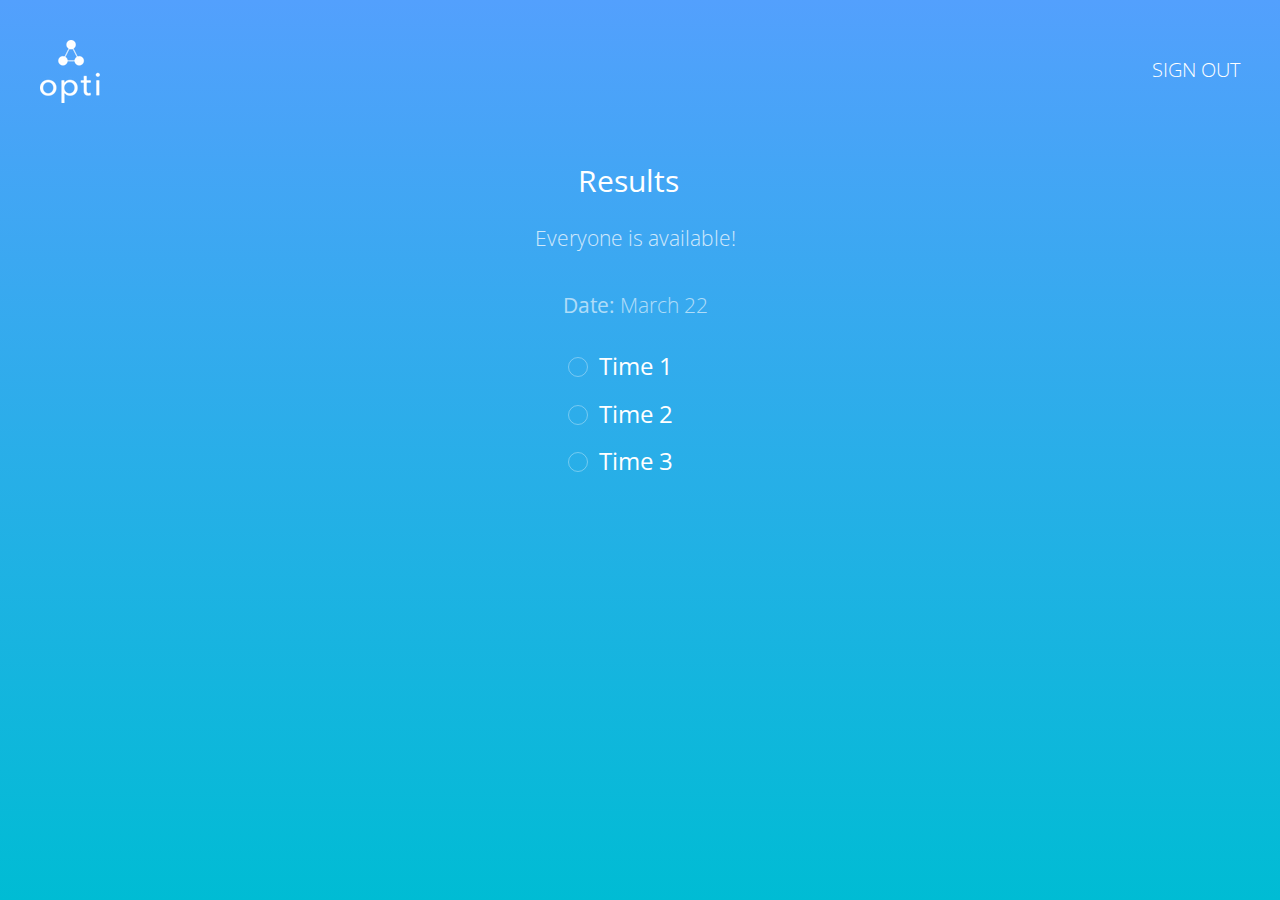
<file: templates/app-results.html>
<html lang="en">
<head>
  <meta charset="utf-8">
  <meta name="viewport" content="width=device-width, initial-scale=1.0, maximum-scale=1.0, user-scalable=no"/>

  <link href='//fonts.googleapis.com/css?family=Open+Sans:400,300,700' rel='stylesheet' type='text/css'>
  <link rel="stylesheet" href="/static/css/materialize.css">
  <link rel="stylesheet" href="/static/css/animate.css">
  <link rel="stylesheet" href="/static/css/app.css">
</head>

<body>
  <img id="logo" src="/static/img/logo-white.png">
  <a id="signout" href="/signout">SIGN OUT</a>
  <div class="container">

    <div id="container-meeting-name" style="display:none">
      <div class="row">
        <div class="input-field col offset-s1 s10">
          <span class="input-description">What&rsquo;s the meeting about?</span>
        </div>
      </div>
      <div class="row">
        <div class="input-field col offset-s1 s10">
          <input id="meeting-name" type="text" class="validate" spellcheck='false' autofocus>
        </div>
      </div>
    </div>

    <div id="container-meeting-time" style="display:none">
      <div class="row">
        <div class="input-field col offset-s1 s10">
          <span class="input-description">When do you want to meet?</span>
        </div>
      </div>
      <div class="row">
        <div class="input-field col offset-s1 s10">
          <input id="meeting-time" type="text" class="validate" spellcheck='false' autofocus placeholder="DD/MM">
        </div>
      </div>
    </div>

    <div id="container-results">
      <div class="row">
        <div class="input-field col offset-s5 s6" style=>
          <span class="input-description">Results</span>
        </div>
      </div>
      <div class="row">
        <div class="input-field ">
          <span class="results-status">Everyone is available!</span>
        </div>
      </div>
      <div class="row">
        <div class="input-field col s12">
          <span class="results-date"><span style="font-weight: normal">Date:</span> March 22</span>
        </div>
      </div>
      <div class="row">
        <div class="input-field offset-s5 s6">
            <input class="with-gap" name="group1" type="radio" id="test1" />
            <label for="test1">Time 1</label>
          <br><br>
            <input class="with-gap" name="group1" type="radio" id="test2" />
            <label for="test2">Time 2</label>
          <br><br>
            <input class="with-gap" name="group1" type="radio" id="test3"  />
            <label for="test3">Time 3</label>
          


        </div>
      </div>
    </div>

  </div>
  <script src="/static/js/underscore.js"></script>
  <!--<script src="/static/js/backbone.js"></script>-->
  <script src="/static/js/jquery-2.1.1.min.js"></script>
  <script src="/static/js/materialize.js"></script>
  <script>
    var Meeting = {
      name: "",
      date: "",
      duration: "",
      location: "",
      invitees: []
    };

    function submitMeeting() {
      $.ajax({
        type: "POST",
        url: "/results",
        data: JSON.stringify(Meeting),
        contentType : "application/json",
        success: function success(data, textStatus) {
          if (textStatus !== "success") {
            alert("Something went wrong :(")
            console.log(data);
            return
          }
          alert(JSON.stringify(data));
        }
      });
    }

    function transition(oldName, newName) {
      var oldEl = $("#container-meeting-" + oldName);
      var newEl = $("#container-meeting-" + newName);

      oldEl.css("-webkit-animation-duration", "0.5s")
      newEl.css("-webkit-animation-duration", "0.5s")

      $("#press-enter").fadeOut('slow');
      oldEl.addClass("animated fadeOutUp");
      oldEl.one('webkitAnimationEnd', function() {
        oldEl.hide();
        newEl.show();
        newEl.addClass("animated fadeInUp");
        newEl.fadeIn(function() {
          $(newEl).find("input").focus();
        });
        $("#press-enter").fadeIn('slow');
      });
    }

    $("#meeting-name").keyup(function (e) {
      if (e.keyCode === 13) {
        Meeting.name = $("#meeting-name").val();
        transition("name", "time");
      }
    });

    $("#meeting-time").keyup(function (e) {
      if (e.keyCode === 13) {
        Meeting.time = $("#meeting-time").val();
        transition("time", "duration");
      }
    });

    $("#meeting-duration").keyup(function (e) {
      if (e.keyCode === 13) {
        Meeting.duration = $("#meeting-duration").val();
        transition("duration", "location");
      }
    });

    $("#meeting-location").keyup(function (e) {
      if (e.keyCode === 13) {
        Meeting.location = $("#meeting-location").val();
        transition("location", "invite");
      }
    });

    $("#meeting-invite").keyup(function (e) {
      if (e.keyCode === 13) {
        $("#meeting-invite").val().split(",").forEach(function (chunk) {
          Meeting.invitees.push(chunk.trim());
        });
        submitMeeting();
        // transition("duration", "invite");
      }
    });

    // var FormView = Backbone.View.extend({

    //   events: {
    //     "click .icon":          "open",
    //     "click .button.edit":   "openEditDialog",
    //     "click .button.delete": "destroy"
    //   },

    //   initialize: function() {
    //     this.listenTo(this.model, "change", this.render);
    //   },

    //   render: function() {
    //     ...
    //   }

    // });
  </script>
</body>
</html>
</file>
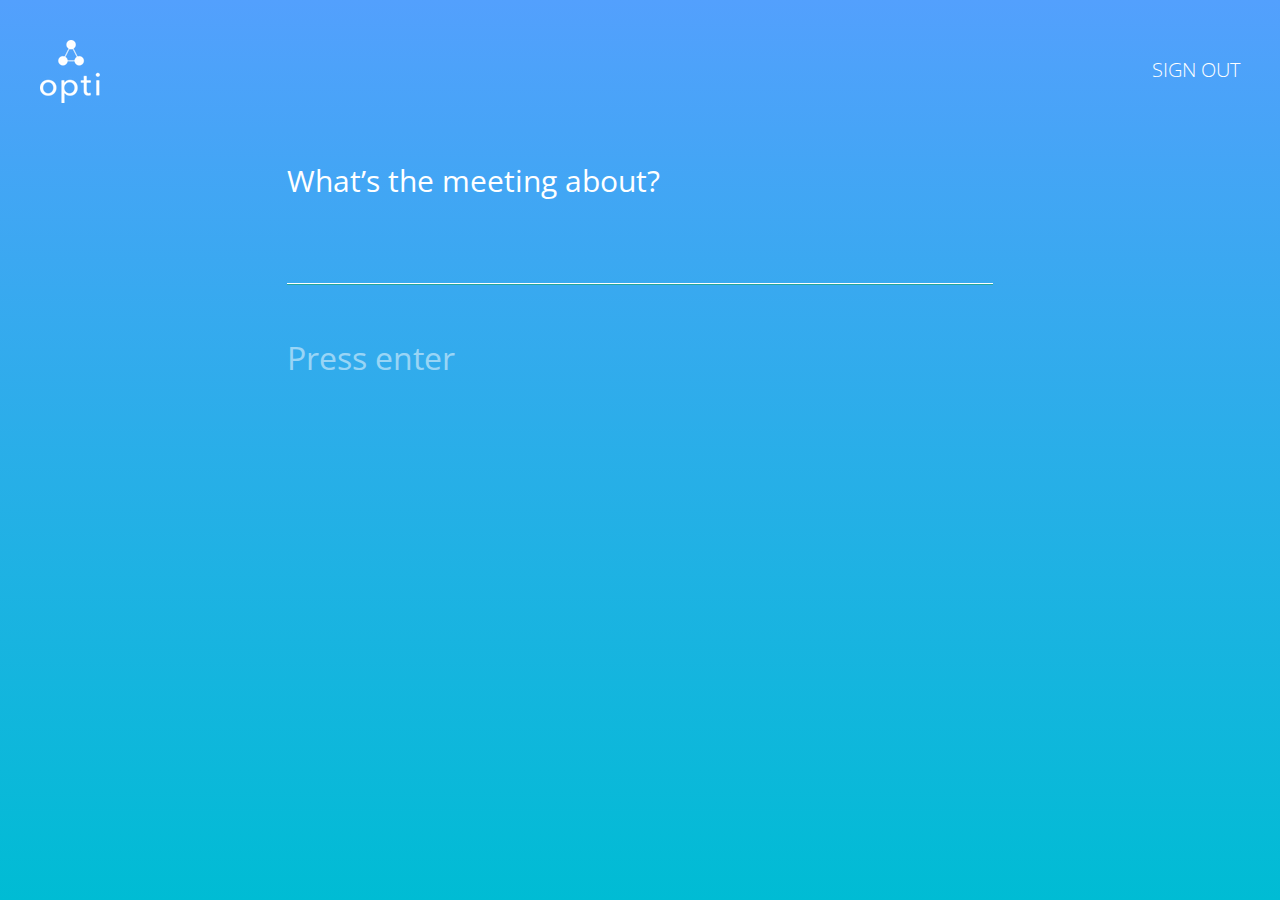
<file: templates/app.html>
<html lang="en">
<head>
  <meta charset="utf-8">
  <meta name="viewport" content="width=device-width, initial-scale=1.0, maximum-scale=1.0, user-scalable=no"/>

  <link href='//fonts.googleapis.com/css?family=Open+Sans:400,300,700' rel='stylesheet' type='text/css'>
  <link rel="stylesheet" href="/static/css/materialize.css">
  <link rel="stylesheet" href="/static/css/animate.css">
  <link rel="stylesheet" href="/static/css/app.css">
</head>

<body>
  <img id="logo" src="/static/img/logo-white.png">
  <a id="signout" href="/signout">SIGN OUT</a>
  <div class="container">

    <div id="container-meeting-name">
      <div class="row">
        <div class="input-field col offset-s1 s10">
          <span class="input-description">What&rsquo;s the meeting about?</span>
        </div>
      </div>
      <div class="row">
        <div class="input-field col offset-s1 s10">
          <input id="meeting-name" type="text" class="validate" spellcheck='false' autofocus>
        </div>
      </div>
    </div>

    <div id="container-meeting-time" style="display:none">
      <div class="row">
        <div class="input-field col offset-s1 s10">
          <span class="input-description">When do you want to meet?</span>
        </div>
      </div>
      <div class="row">
        <div class="input-field col offset-s1 s10">
          <input id="meeting-time" type="text" class="validate" spellcheck='false' autofocus placeholder="DD/MM">
        </div>
      </div>
    </div>

    <div id="container-meeting-duration" style="display:none">
      <div class="row">
        <div class="input-field col offset-s1 s10">
          <span class="input-description">How long is the meeting?</span>
        </div>
      </div>
      <div class="row">
        <div class="input-field col offset-s1 s10">
          <input id="meeting-duration" type="text" class="validate" spellcheck='false' placeholder="30 mins">
        </div>
      </div>
    </div>

    <div id="container-meeting-location" style="display:none">
      <div class="row">
        <div class="input-field col offset-s1 s10">
          <span class="input-description">Where is the meeting?</span>
        </div>
      </div>
      <div class="row">
        <div class="input-field col offset-s1 s10">
          <input id="meeting-location" type="text" class="validate" spellcheck='false' placeholder="tepper school of business rm #152">
        </div>
      </div>
    </div>

    <div id="container-meeting-invite" style="display:none">
      <div class="row">
        <div class="input-field col offset-s1 s10">

          <span class="input-description">Who do you want to invite?</span>
        </div>
      </div>
      <div class="row">
        <div class="input-field col offset-s1 s10">
          <input id="meeting-invite" list="emails" type="text" class="validate" spellcheck='false' placeholder="">
        </div>
      </div>
    </div>

    <div id="container-results" style="display:none">
      <div class="row">
        <div class="input-field col offset-s5 s6" style=>
          <span class="input-description">Results</span>
        </div>
      </div>
      <div class="row">
        <div class="input-field ">
          <span class="results-status">Everyone is available!</span>
        </div>
      </div>
      <div class="row">
        <div class="input-field col s12">
          <span class="results-date"><span style="font-weight: normal">Date:</span> February 24 </span>
        </div>
      </div>
      <div class="row">
        <div class="input-field offset-s5 s6">
            <input class="with-gap time-option" name="group1" type="radio" id="time1" />
            <label for="time1">loading...</label>
          <br><br>
            <input class="with-gap time-option" name="group1" type="radio" id="time2" />
            <label for="time2">loading...</label>
          <br><br>
            <input class="with-gap time-option" name="group1" type="radio" id="time3" />
            <label for="time3">loading...</label>
        </div>
      </div>
    </div>

    <div id="container-meeting-status" style="display:none">
      <div class="row">
        <div class="input-field col offset-s4">
          <span class="input-description">Meeting scheduled!</span>
        </div>
      </div>
    </div>

    <div class="row">
      <div class="input-field col offset-s1 s10">
        <span id="press-enter">Press enter</span>
      </div>
    </div>

  </div>
  <script src="//js.pusher.com/2.2/pusher.min.js"></script>
  <script src="/static/js/underscore.js"></script>
  <!--<script src="/static/js/backbone.js"></script>-->
  <script src="/static/js/jquery-2.1.1.min.js"></script>
  <script src="/static/js/materialize.js"></script>
  <script>

    // Pusher.log = function(message) {
    //   if (window.console && window.console.log) {
    //     window.console.log(message);
    //   }
    // };

    var pusher = new Pusher('d4e7e5fff78e15c3eaa8');
    var channel = pusher.subscribe('opti');
    channel.bind('changed', function(data) {
      console.log("PUSHER:::")
      console.log(JSON.stringify(data));
    });

    var Meeting = {
      name: "",
      date: "02/24",
      duration: "",
      location: "",
      invitees: []
    };

    var results = [];

    function submitMeeting() {
      $.ajax({
        type: "POST",
        url: "/results",
        data: JSON.stringify(Meeting),
        contentType : "application/json",
        success: function success(data, textStatus) {
          if (textStatus !== "success") {
            alert("Something went wrong :(")
            console.log(data);
            return
          }
          results = data['results'];
          results.forEach(function(result, i) {
            $("#time" + (i+1)).next().text(result.humanTime);
          });
          $("#results").fadeIn('slow');
        }
      });
    }

    $(".time-option").on('click', function(e) {
      var optionNum = e.target.id.slice(-1);
      scheduleMeeting(Number(optionNum) - 1);
    });

    function scheduleMeeting(resultIndex) {
      postData = {
        date: Meeting.date,
        algorithmTime: results[resultIndex].algorithmTime,
        invitees: Meeting.invitees,
        name: Meeting.name,
        location: Meeting.location
      }
      $.ajax({
        type: "POST",
        url: "/schedule-meeting",
        data: JSON.stringify(postData),
        contentType : "application/json",
        success: function success(data, textStatus) {
          if (textStatus !== "success") {
            alert("Something went wrong :(")
            console.log(data);
            return;
          }
          console.log(JSON.stringify(data));
          $("#container-meeting-status").show();
          $("#container-meeting-status").addClass("zoomInDown animated");
        }
      });
    }

    function transition(oldName, newName) {
      var oldEl = $("#container-meeting-" + oldName);
      var newEl = $("#container-meeting-" + newName);

      oldEl.css("-webkit-animation-duration", "0.5s")
      newEl.css("-webkit-animation-duration", "0.5s")

      $("#press-enter").fadeOut('slow');
      oldEl.addClass("animated fadeOutUp");
      oldEl.one('webkitAnimationEnd', function() {
        oldEl.hide();
        newEl.show();
        newEl.addClass("animated fadeInUp");
        newEl.fadeIn(function() {
          $(newEl).find("input").focus();
        });
        $("#press-enter").fadeIn('slow');
      });
    }

    $("#meeting-name").keyup(function (e) {
      if (e.keyCode === 13) {
        Meeting.name = $("#meeting-name").val();
        transition("name", "time");
      }
    });

    $("#meeting-time").keyup(function (e) {
      if (e.keyCode === 13) {
        Meeting.time = $("#meeting-time").val();
        transition("time", "duration");
      }
    });

    $("#meeting-duration").keyup(function (e) {
      if (e.keyCode === 13) {
        Meeting.duration = $("#meeting-duration").val();
        transition("duration", "location");
      }
    });

    $("#meeting-location").keyup(function (e) {
      if (e.keyCode === 13) {
        Meeting.location = $("#meeting-location").val();
        transition("location", "invite");
      }
    });

    $("#meeting-invite").keyup(function (e) {
      if (e.keyCode === 13) {
        $("#meeting-invite").val().split(",").forEach(function (chunk) {
          Meeting.invitees.push(chunk.trim());
        });
        submitMeeting();
        $("#press-enter").parent().fadeOut('slow');
        $("#container-meeting-invite").css("-webkit-animation-duration", "2s")
        $("#container-meeting-invite").addClass("zoomOutUp animated");
        $("#container-meeting-invite").one('webkitAnimationEnd', function() {
          $("#container-meeting-invite").hide();
          $("#container-results").fadeIn('slow');
        });
        // transition("duration", "invite");
      }
    });

    // var FormView = Backbone.View.extend({

    //   events: {
    //     "click .icon":          "open",
    //     "click .button.edit":   "openEditDialog",
    //     "click .button.delete": "destroy"
    //   },

    //   initialize: function() {
    //     this.listenTo(this.model, "change", this.render);
    //   },

    //   render: function() {
    //     ...
    //   }

    // });
  </script>
</body>
</html>
</file>
<file: static/css/app.css>
body {
  background: linear-gradient(#53A0FD, #00BCD4); 
  font-family: 'Open Sans';
  color: white !important;
}

#logo {
  margin: 40px;
}

#signout {
  float: right;
  margin: 40px;
  font-size: 20px;
  color: white;
  font-weight: 300;
  margin-top: 55px;
}

input {
  border-bottom: 1px solid white !important;
  font-size: 32px !important;
}

::-webkit-input-placeholder {
  color: white;
  opacity: 0.35;
}

.input-field label {
  color: white;
}

input:focus {
  box-shadow: none;
}

#press-enter {
  font-size: 32px;
  opacity: 0.50;
}

.input-description {
  font-size: 30px;
  text-align: center;
  margin-left: auto;
}

.results-status {
  opacity: 0.75;
  font-size: 21px;
  font-weight: 300;
  text-align: right;
  margin-left: 38%;
 
}

.results-date {
  opacity: 0.6;
  font-size: 21px;
  font-weight: 300;
  margin-left: 41%;
}

/***************
  Radio Buttons
***************/
/* Remove default Radio Buttons */
[type="radio"]:not(:checked), [type="radio"]:checked {
  position:left; }

[type="radio"]:not(:checked) + label, [type="radio"]:checked + label {
  padding-left: 35px;
  cursor: pointer;
  display: inline-block;
  height: 25px;
  line-height: 25px;
  font-size: 24px;
  -webkit-transition: 0.28s ease;
  -moz-transition: 0.28s ease;
  -o-transition: 0.28s ease;
  -ms-transition: 0.28s ease;
  transition: 0.28s ease;
  -webkit-user-select: none;
  /* webkit (safari, chrome) browsers */
  -moz-user-select: none;
  /* mozilla browsers */
  -khtml-user-select: none;
  /* webkit (konqueror) browsers */
  -ms-user-select: none;
  /* IE10+ */ }

[type="radio"] + label:before, [type="radio"] + label:after {
  content: '';
  position: absolute;
  left: 0px;
  top: 0px;
  margin: 4px;
  width: 20px;
  height: 20px;
  z-index: 0;
  -webkit-transition: 0.28s ease;
  -moz-transition: 0.28s ease;
  -o-transition: 0.28s ease;
  -ms-transition: 0.28s ease;
  transition: 0.28s ease; }

/* Unchecked styles */
[type="radio"]:not(:checked) + label:before {
  border-radius: 50%;
  opacity: .35;
  border: 1px solid white; }

[type="radio"]:not(:checked) + label:after {
  border-radius: 50%;
  border: 1px solid white;
  z-index: -1;
  opacity: 1;
  -webkit-transform: scale(0);
  -moz-transform: scale(0);
  -ms-transform: scale(0);
  -o-transform: scale(0);
  transform: scale(0); }

/* Checked styles */
[type="radio"]:checked + label:before {
  border-radius: 50%;
  border: 1px solid transparent; }

[type="radio"]:checked + label:after {
  border-radius: 50%;
  border: 1px solid white;
  background-color: white;
  z-index: 0;
  -webkit-transform: scale(1.02);
  -moz-transform: scale(1.02);
  -ms-transform: scale(1.02);
  -o-transform: scale(1.02);
  transform: scale(1.02); }

/* Radio With gap */
[type="radio"].with-gap + label {
  margin-left:40% }

[type="radio"].with-gap:checked + label:before {
  border-radius: 50%;
  border: 1px solid white; }

[type="radio"].with-gap:checked + label:after {
  border-radius: 50%;
  border: 1px solid white;
  background-color: white;
  z-index: 0;
  -webkit-transform: scale(0.5);
  -moz-transform: scale(0.5);
  -ms-transform: scale(0.5);
  -o-transform: scale(0.5);
  transform: scale(0.5); }

.mdi-toggle-radio-button-off:before {
  content: "\e8e3"; }

.mdi-toggle-radio-button-on:before {
  content: "\e8e4"; }
</file>
